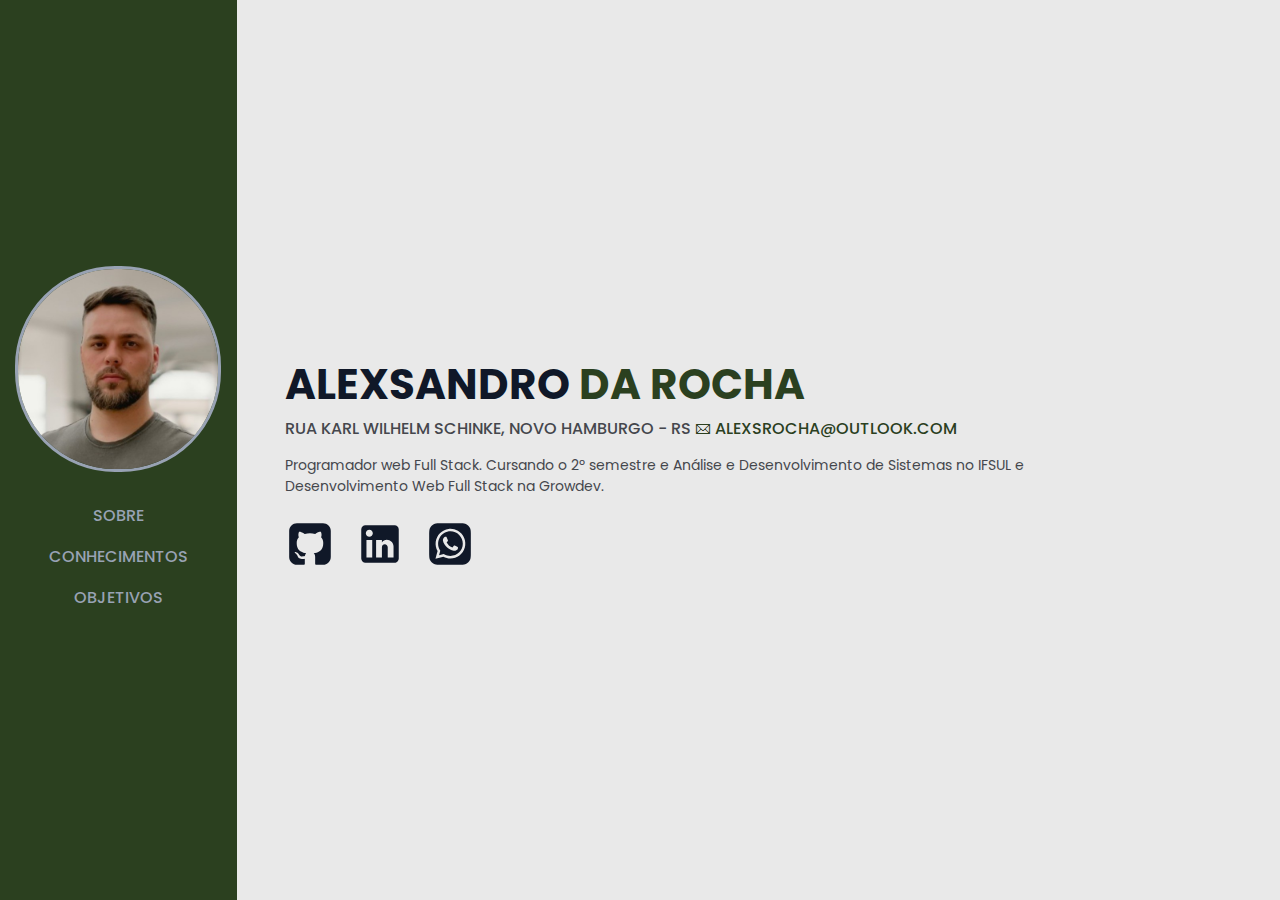
<file: index.html>
<!DOCTYPE html>
<html lang="pt-br">
<head>
    <meta charset="UTF-8">
    <meta name="viewport" content="width=device-width, initial-scale=1.0">
    <link rel="stylesheet" href="style.css">
    <title>Sobre mim</title>
    <link class="favicon" rel="shortcut icon" href="img/favicon.svg" type="image/x-icon">
</head>
<body>
    <aside>
        <nav>
            <img class="nav-picture" src="./img/perfil.jpeg" alt="Foto Alexsandro">
            <ul class="nav-bar">
                <li class="nav-list"><a class="nav-link" href="./index.html">Sobre</a></li>
                <li class="nav-list"><a class="nav-link" href="./conhecimentos.html">Conhecimentos</a></li>
                <li class="nav-list"><a class="nav-link" href="./objetivos.html">Objetivos</a></li>
            </ul>
        </nav>
    </aside>
    <main>
        <h1 class="title">Alexsandro <span>da Rocha</span></h1>
        <h5 class="sub-title">Rua Karl Wilhelm Schinke, Novo Hamburgo - RS <a class="link-email" href="mailto:alexsrocha@outlook.com?subject=Contato&body=Corpo da Mensagem">&#128386; alexsrocha@outlook.com</a>
        </h5>
        <p class="text">Programador web Full Stack. Cursando o 2º semestre e
            Análise e Desenvolvimento de Sistemas no IFSUL e Desenvolvimento Web Full Stack na Growdev.</p>
        <section class="contact">
            <a target="_blank" href="https://github.com/alexsandrodarocha"><img class="img-contact" src="./img/github-icon.svg" alt="github"></a>
            <a target="_blank" href="https://www.linkedin.com/in/alexsandrodarocha/"><img class="img-contact" src="./img/linkedin-icon.svg" alt="linkedin"></a>
            <a target="_blank" href="https://wa.me/5551997410251"><img class="img-contact" src="./img/whatsapp-icon.svg" alt="whatsapp"></a>
        </section>
    </main>
</body>
</html>
</file>
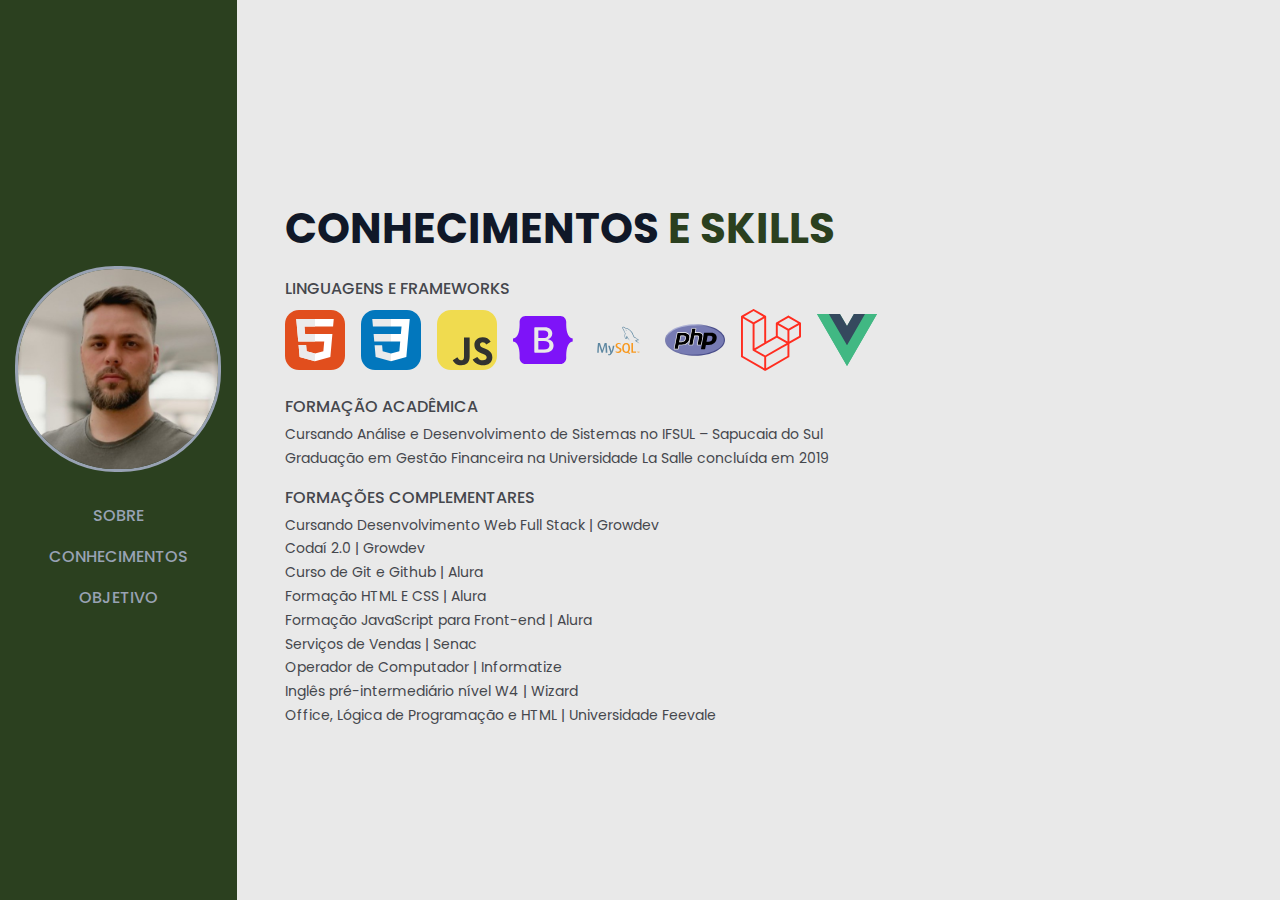
<file: conhecimentos.html>
<!DOCTYPE html>
<html lang="pt-br">

<head>
    <meta charset="UTF-8">
    <meta name="viewport" content="width=device-width, initial-scale=1.0">
    <link rel="stylesheet" href="style.css">
    <title>Conhecimentos</title>
    <link class="favicon" rel="shortcut icon" href="img/favicon.svg" type="image/x-icon">
</head>

<body>
    <aside>
        <nav>
            <img class="nav-picture" src="./img/perfil.jpeg" alt="Foto Alexsandro">
            <ul class="nav-bar">
                <li class="nav-list"><a class="nav-link" href="./index.html">Sobre</a></li>
                <li class="nav-list"><a class="nav-link" href="./conhecimentos.html">Conhecimentos</a></li>
                <li class="nav-list"><a class="nav-link" href="./objetivos.html">Objetivo</a></li>
            </ul>
        </nav>
    </aside>
    <main>
        <h1 class="title">Conhecimentos <span>e Skills</span></h1>
        <h5 class="sub-title sub-tittle-skills">Linguagens e frameworks</h5>
        <ul class="skills">
            <li>
                <img class="img-skills" src="./img/html-icon.svg" alt="html">
            </li>
            <li>
                <img class="img-skills" src="./img/css-icon.svg" alt="css">
            </li>
            <li>
                <img class="img-skills" src="./img/javascript-icon.svg" alt="javascript">
            </li>
            <li>
                <img class="img-skills" src="./img/bootstrap-icon.svg" alt="bootstrap">
            </li>
            <li>
                <img class="img-skills" src="./img/mysql-icon.svg" alt="mysql">
            </li>
            <li>
                <img class="img-skills" src="./img/php-icon.svg" alt="php">
            </li>
            <li>
                <img class="img-skills" src="./img/laravel-icon.svg" alt="laravel">
            </li>
            <li>
                <img class="img-skills" src="./img/vue-icon.svg" alt="vue">
            </li>
        </ul>
        <h5 class="sub-title sub-tittle-skills">Formação acadêmica</h5>
        <ul class="skills-list">
            <li>
                <p class="text-skills">Cursando Análise e Desenvolvimento de Sistemas no IFSUL – Sapucaia do Sul</p>
            </li>
            <li>
                <p class="text-skills">Graduação em Gestão Financeira na Universidade La Salle concluída em 2019</p>
            </li>
        </ul>
        <h5 class="sub-title sub-tittle-skills">Formações complementares</h5>
        <ul class="skills-list">
            <li>
                <p class="text-skills">Cursando Desenvolvimento Web Full Stack | Growdev</p>
            </li>
            <li>
                <p class="text-skills">Codaí 2.0 | Growdev</p>
            </li>
            <li>
                <p class="text-skills">Curso de Git e Github | Alura</p>
            </li>
            <li>
                <p class="text-skills">Formação HTML E CSS | Alura</p>
            </li>
            <li>
                <p class="text-skills">Formação JavaScript para Front-end | Alura</p>
            </li>
            <li>
                <p class="text-skills">Serviços de Vendas | Senac</p>
            </li>
            <li>
                <p class="text-skills">Operador de Computador | Informatize</p>
            </li>
            <li>
                <p class="text-skills">Inglês pré-intermediário nível W4 | Wizard</p>
            </li>
            <li>
                <p class="text-skills">Office, Lógica de Programação e HTML | Universidade Feevale</p>
            </li>
        </ul>
    </main>
</body>
</html>
</file>
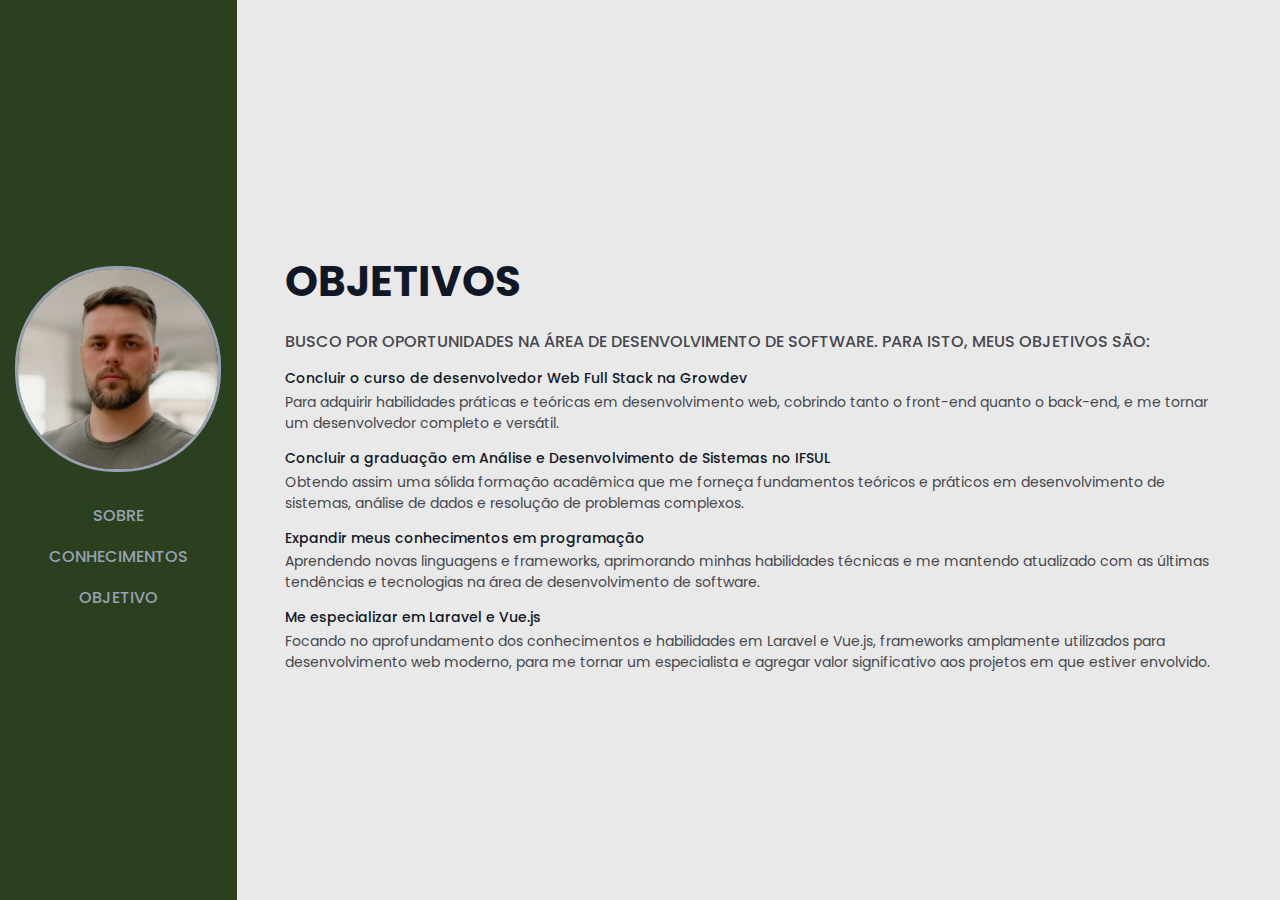
<file: objetivos.html>
<!DOCTYPE html>
<html lang="pt-br">

<head>
    <meta charset="UTF-8">
    <meta name="viewport" content="width=device-width, initial-scale=1.0">
    <link rel="stylesheet" href="style.css">
    <title>Objetvos</title>
    <link class="favicon" rel="shortcut icon" href="img/favicon.svg" type="image/x-icon">
</head>

<body>
    <aside>
        <nav>
            <img class="nav-picture" src="./img/perfil.jpeg" alt="Foto Alexsandro">
            <ul class="nav-bar">
                <li class="nav-list"><a class="nav-link" href="./index.html">Sobre</a></li>
                <li class="nav-list"><a class="nav-link" href="./conhecimentos.html">Conhecimentos</a></li>
                <li class="nav-list"><a class="nav-link" href="./objetivos.html">Objetivo</a></li>
            </ul>
        </nav>
    </aside>
    <main>
        <h1 class="title">Objetivos</h1>
        <h5 class="sub-title sub-tittle-skills">Busco por oportunidades na área de desenvolvimento de software. Para isto, meus objetivos são:</h5>
        <ul class="skills-list">
            <li>
                <p class="text-skills title-skills">Concluir o curso de desenvolvedor Web Full Stack na Growdev</p>
                <p class="text-skills">Para adquirir habilidades práticas e teóricas em desenvolvimento web, cobrindo tanto o front-end quanto o back-end, e me tornar um desenvolvedor completo e versátil.</p>
            </li>
            <li>
                <p class="text-skills title-skills">Concluir a graduação em Análise e Desenvolvimento de Sistemas no IFSUL</p>
                <p class="text-skills">Obtendo assim uma sólida formação acadêmica que me forneça fundamentos teóricos e práticos em desenvolvimento de sistemas, análise de dados e resolução de problemas complexos.
                </p>
            </li>
            <li>
                <p class="text-skills title-skills">Expandir meus conhecimentos em programação</p>
                <p class="text-skills">Aprendendo novas linguagens e frameworks, aprimorando minhas habilidades técnicas e me mantendo atualizado com as últimas tendências e tecnologias na área de desenvolvimento de software.
                </p>
            </li>
            <li>
                <p class="text-skills title-skills">Me especializar em Laravel e Vue.js</p>
                <p class="text-skills">Focando no aprofundamento dos conhecimentos e habilidades em Laravel e Vue.js, frameworks amplamente utilizados para desenvolvimento web moderno, para me tornar um especialista e agregar valor significativo aos projetos em que estiver envolvido.
                </p>
            </li>
        </ul>
    </main>
</body>
</html>
</file>
<file: style.css>
@import url('https://fonts.googleapis.com/css2?family=Poppins:wght@400;500;700&display=swap');

:root {
    --font: 'Poppins';
    --bg: #e9e9e9;
    --bg-aside: #2b401f;
    --gray-400: #98A2B3;
    --gray-500: #667085;
    --gray-700: #45474d;
    --gray-900: #101828;
}

.favicon {
    border: solid var(--gray-400) 3px;
    border-radius: 15px;
}

body {
    margin: 0;
    background-color: var(--bg);
    font-family: var(--font);
    font-weight: 500;
    display: flex;
    align-items: center;
    height: 100vh;
}

aside {
    width: 20vw;
    background-color: var(--bg-aside);
    display: flex;
    align-items: center;
    justify-content: center;
    height: 100vh;
    min-width: 225px;
}

nav {
    text-align: center;
    width: 100%;
}

.nav-picture {
    width: 200px;
    border: solid var(--gray-400) 3px;
    border-radius: 100px;
}

.nav-bar {
    padding: 0;
}

.nav-list {
    text-transform: uppercase;
    list-style: none;
    text-align: center;
    padding: .5em 0;
}

.nav-list:hover {
    background-color: var(--bg);
} 

.nav-link {
    text-decoration: none;
    color: var(--gray-400);
    font-weight: 500;
    display: flex;
    align-items: center;
    justify-content: space-around;
    width: 100%;
}

.nav-link:hover {
    color: var(--bg-aside);
}

main {
    width: 80vw;
    margin: 0 3em;
}

.title {
    text-transform: uppercase;
    margin-bottom: 0;
    color: var(--gray-900);
    font-size: 42px;
}

span {
    color: var(--bg-aside);
}

.sub-title {
    margin: 0;
    color: var(--gray-700);
    text-transform: uppercase;
    font-size: 16px;
    font-weight: 500;
}

.link-email {
    text-decoration: none;
    color: var(--bg-aside);
}

p {
    color: var(--gray-700);
    font-size: 14px;
    font-weight: 400;
}

.text {
    max-width: 800px;
}

.img-contact {
    width: 50px;
    margin-top: .5em;
    margin-right: 1em;
}

/* CONHECIMENTOS */

.skills {
    display: flex;
    align-items: center;
    padding: 0;
    list-style-type: none;
    margin-top: .5em;
}

.skills-list {
    padding: 0;
    list-style-type: none;
    margin: .3em 0;
}

.sub-tittle-skills {
    margin-top: 1em;
}

.img-skills {
    width: 60px;
    justify-content: flex-start;
    padding-right: 1em;
}

.text-skills {
    margin: .2em 0;
}

.title-skills{
    margin-top: 1em;
    color: #101828;
    font-weight: 500;
}

@media screen and (max-width: 768px) {
    body {
        display: flex;
        flex-direction: column;
    }

    aside {
        width: 100vw;
        height: auto;
        padding: 2em 0;
    }

    .title {
        font-size: 32px;
    }

    .sub-title {
        font-size: 14px;
    }
    
    p {
        font-size: 14px;
    }

    main {
        padding: 0 0 2em 0;
    }

    .skills {
        display: flex;
        align-items: center;
        flex-wrap: wrap;
        padding: 0;
        list-style-type: none;
        margin-top: .5em;
    }

    .img-skills {
        width: 50px;
    }

}
</file>
